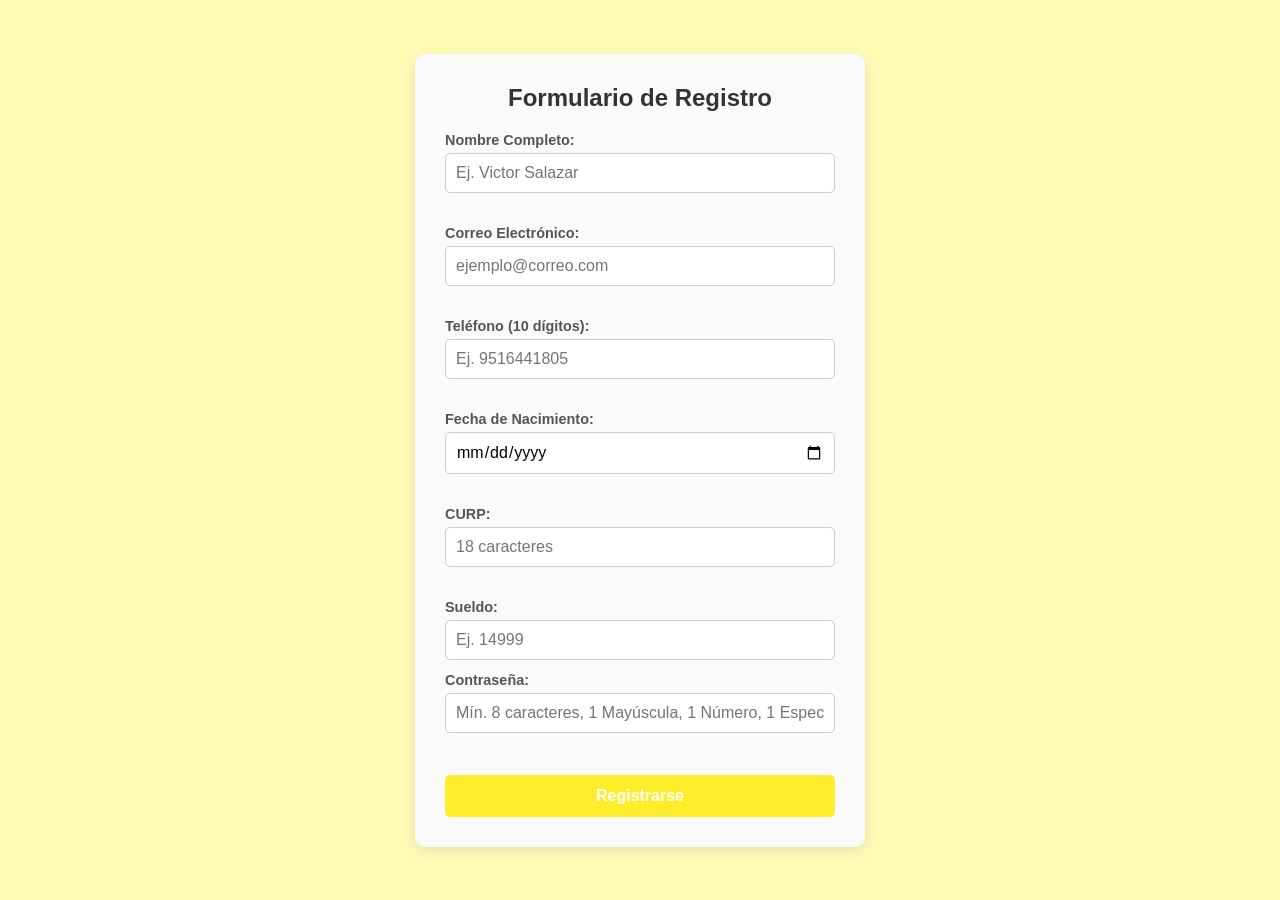
<file: index.html>
<!DOCTYPE html>
<html lang="es">
<head>
    <meta charset="UTF-8">
    <meta name="viewport" content="width=device-width, initial-scale=1.0">
    <title>formulario</title>
    <link rel="stylesheet" href="css/styles.css">
</head>
<body>

    <div class="contenedor">
        <h2>Formulario de Registro</h2>
        <form id="formularioRegistro">
            
            <div class="campo">
                <label for="nombre">Nombre Completo:</label>
                <input type="text" id="nombre" required placeholder="Ej. Victor Salazar">
                <span class="error" id="errorNombre"></span>
            </div>

            <div class="campo">
                <label for="correo">Correo Electrónico:</label>
                <input type="email" id="correo" required placeholder="ejemplo@correo.com">
                <span class="error" id="errorCorreo"></span>
            </div>

            <div class="campo">
                <label for="telefono">Teléfono (10 dígitos):</label>
                <input type="number" id="telefono" required placeholder="Ej. 9516441805">
                <span class="error" id="errorTelefono"></span>
            </div>

            <div class="campo">
                <label for="fechaNac">Fecha de Nacimiento:</label>
                <input type="date" id="fechaNac" required>
                <span class="error" id="errorFecha"></span>
            </div>

            <div class="campo">
                <label for="curp">CURP:</label>
                <input type="text" id="curp" required placeholder="18 caracteres" maxlength="18">
                <span class="error" id="errorCurp"></span>
            </div>

            <div class="campo">
                <label for="sueldo">Sueldo:</label>
                <input type="number" id="sueldo" required placeholder="Ej. 14999">
            </div>

            <div class="campo">
                <label for="password">Contraseña:</label>
                <input type="password" id="password" required placeholder="Mín. 8 caracteres, 1 Mayúscula, 1 Número, 1 Especial">
                <span class="error" id="errorPassword"></span>
            </div>

            <button type="submit">Registrarse</button>
        </form>
    </div>

    <dialog id="modalResultado">
        <h3>¡Registro Exitoso!</h3>
        <p id="mensajeModal"></p>
        <button id="btnCerrarModal">Cerrar</button>
    </dialog>

    <script src="js/utileria.js"></script>
    <script src="js/app.js"></script>
</body>
</html>
</file>
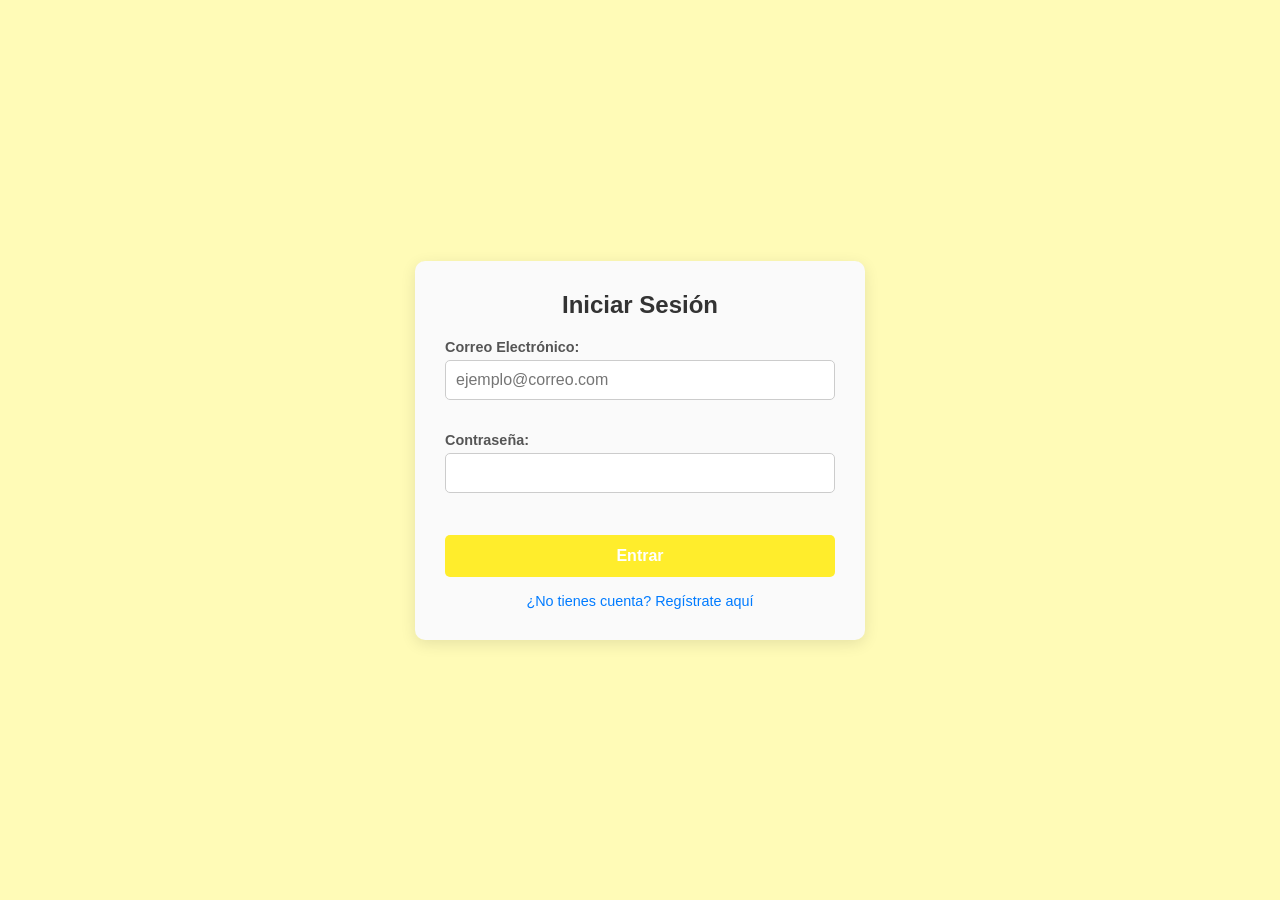
<file: login.html>
<!DOCTYPE html>
<html lang="es">
<head>
    <meta charset="UTF-8">
    <meta name="viewport" content="width=device-width, initial-scale=1.0">
    <title>Iniciar Sesión</title>
    <link rel="stylesheet" href="css/styles.css">
</head>
<body>

    <div class="contenedor">
        <h2>Iniciar Sesión</h2>
        <form id="formularioLogin">
            
            <div class="campo">
                <label for="loginCorreo">Correo Electrónico:</label>
                <input type="email" id="loginCorreo" required placeholder="ejemplo@correo.com">
                <span class="error" id="errorLoginCorreo"></span>
            </div>

            <div class="campo">
                <label for="loginPassword">Contraseña:</label>
                <input type="password" id="loginPassword" required>
                <span class="error" id="errorLoginPassword"></span>
            </div>

            <button type="submit">Entrar</button>

            <div style="text-align: center; margin-top: 15px;">
                <a href="index.html" style="color: #007bff; text-decoration: none; font-size: 0.9rem;">¿No tienes cuenta? Regístrate aquí</a>
            </div>
        </form>
    </div>

    <script src="js/utileria.js"></script>
    <script src="js/login.js"></script>
</body>
</html>
</file>
<file: css/styles.css>
* {
    margin: 0;
    padding: 0;
    box-sizing: border-box;
    font-family: 'Segoe UI', Tahoma, Geneva, Verdana, sans-serif;
}

body {
    background-color: #fffbb2ec;
    display: flex;
    justify-content: center;
    align-items: center;
    min-height: 100vh;
    padding: 20px;
}

.contenedor {
    background-color: #fafafa;
    padding: 30px;
    border-radius: 10px;
    box-shadow: 0 4px 15px rgba(0, 0, 0, 0.1);
    width: 100%;
    max-width: 450px;
}

h2 {
    text-align: center;
    color: #333;
    margin-bottom: 20px;
}

.campo {
    margin-bottom: 12px;
}

label {
    display: block;
    font-weight: 600;
    margin-bottom: 5px;
    color: #555;
    font-size: 0.9rem;
}

input {
    width: 100%;
    padding: 10px;
    border: 1px solid #ccc;
    border-radius: 5px;
    font-size: 1rem;
    outline: none;
    transition: border-color 0.3s;
}

input:focus {
    border-color: #ffed2c;
}

.error {
    color: #e74c3c;
    font-size: 0.8rem;
    display: block;
    margin-top: 4px;
    min-height: 16px; 
}

button {
    width: 100%;
    padding: 12px;
    background-color: #ffed2c;
    color: white;
    border: none;
    border-radius: 5px;
    font-size: 1rem;
    font-weight: bold;
    cursor: pointer;
    transition: background-color 0.3s;
    margin-top: 10px;
}

button:hover {
    background-color: #cfa604;
}

dialog {
    margin: auto; 
    padding: 30px;
    border: none;
    border-radius: 10px;
    box-shadow: 0 5px 20px rgba(0,0,0,0.2);
    max-width: 400px;
    text-align: center;
}

dialog::backdrop {
    background-color: rgba(0, 0, 0, 0.6);
    backdrop-filter: blur(3px); 
}

dialog h3 {
    color: #28a745;
    margin-bottom: 15px;
}

dialog p {
    color: #444;
    line-height: 1.5;
    margin-bottom: 20px;
}

#btnCerrarModal {
    background-color: #6c757d;
}

#btnCerrarModal:hover {
    background-color: #5a6268;
}
</file>
